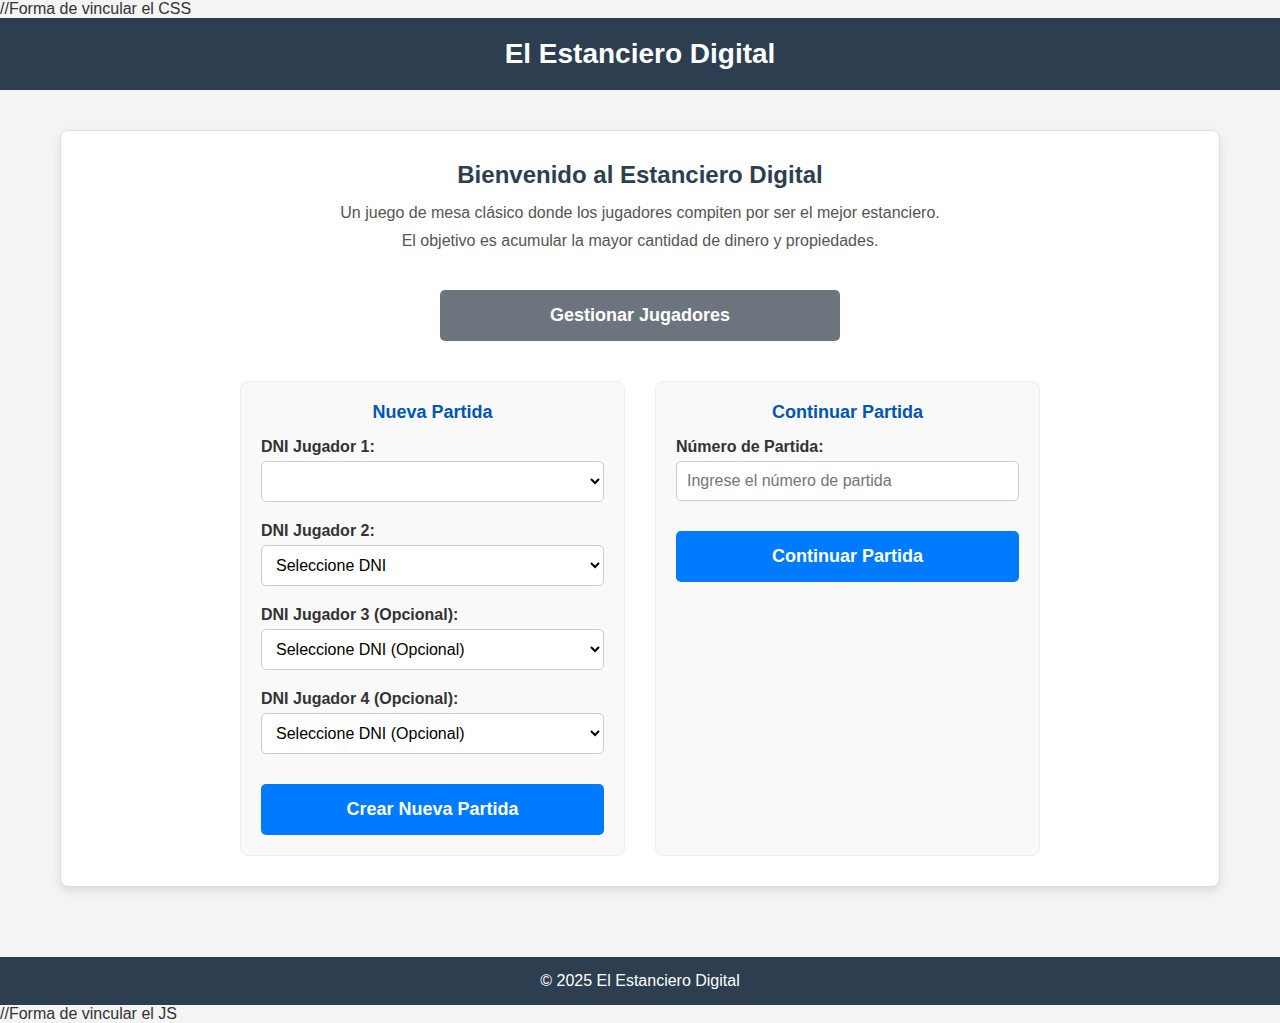
<file: Estanciero/EstancieroFrontEnd/estanciero-digital-html-main/index.html>
<!DOCTYPE html>
<html lang="es">
<head>
    <meta charset="UTF-8">
    <meta name="viewport" content="width=device-width, initial-scale=1.0">
    <title>El Estanciero Digital</title>
    //Forma de vincular el CSS
    <link rel="stylesheet" href="styles-index.css">
</head>
<body>
    <header>
        <h1>El Estanciero Digital</h1>
    </header>
    
    <main>
        <div class="inicio-container">
            <div class="juego-info">
                <h2>Bienvenido al Estanciero Digital</h2>
                <p>Un juego de mesa clásico donde los jugadores compiten por ser el mejor estanciero.</p>
                <p>El objetivo es acumular la mayor cantidad de dinero y propiedades.</p>
            </div>
            
            <div class="formulario-inicio">
                <div class="navegacion-jugadores">
                    <button id="btnGestionarJugadores" class="boton-principal">Gestionar Jugadores</button>
                </div>
                
                <div class="opciones-partida">
                    <div class="opcion-partida">
                        <h3>Nueva Partida</h3>
                        <form id="formNuevaPartida">
                            <div class="campo-formulario">
                                <label for="dniJugador1">DNI Jugador 1:</label>
                                <select id="dniJugador1" name="dniJugador1" required>
                                    <option value="">Seleccione un jugador</option>
                                </select>
                            </div>
                            
                            <div class="campo-formulario">
                                <label for="dniJugador2">DNI Jugador 2:</label>
                                <select id="dniJugador2" name="dniJugador2" required>
                                    <option value="">Seleccione un jugador</option>
                                </select>
                            </div>
                            <div class="campo-formulario">
                                <label for="dniJugador3">DNI Jugador 3 (Opcional):</label>
                                <select id="dniJugador3" name="dniJugador3">
                                    <option value="">Seleccione DNI (Opcional)</option>
                                </select>
                            </div>
        
                            <div class="campo-formulario">
                                <label for="dniJugador4">DNI Jugador 4 (Opcional):</label>
                                <select id="dniJugador4" name="dniJugador4">
                                    <option value="">Seleccione DNI (Opcional)</option>
                                </select>
                            </div>
                            <button type="submit" class="boton-principal">Crear Nueva Partida</button>
                        </form>
                    </div>
                    
                    <div class="opcion-partida">
                        <h3>Continuar Partida</h3>
                        <form id="formContinuarPartida">
                            <div class="campo-formulario">
                                <label for="numeroPartida">Número de Partida:</label>
                                <input type="number" id="numeroPartida" name="numeroPartida" required 
                                placeholder="Ingrese el número de partida" min="1">
                            </div>
                            
                            <button type="submit" class="boton-principal">Continuar Partida</button>
                        </form>
                    </div>
                </div>
            </div>
        </div>
    </main>
    
    <footer>
        <p>&copy; 2025 El Estanciero Digital</p>
    </footer>
    //Forma de vincular el JS
    <script src="script-index.js"></script>
</body>
</html>
</file>
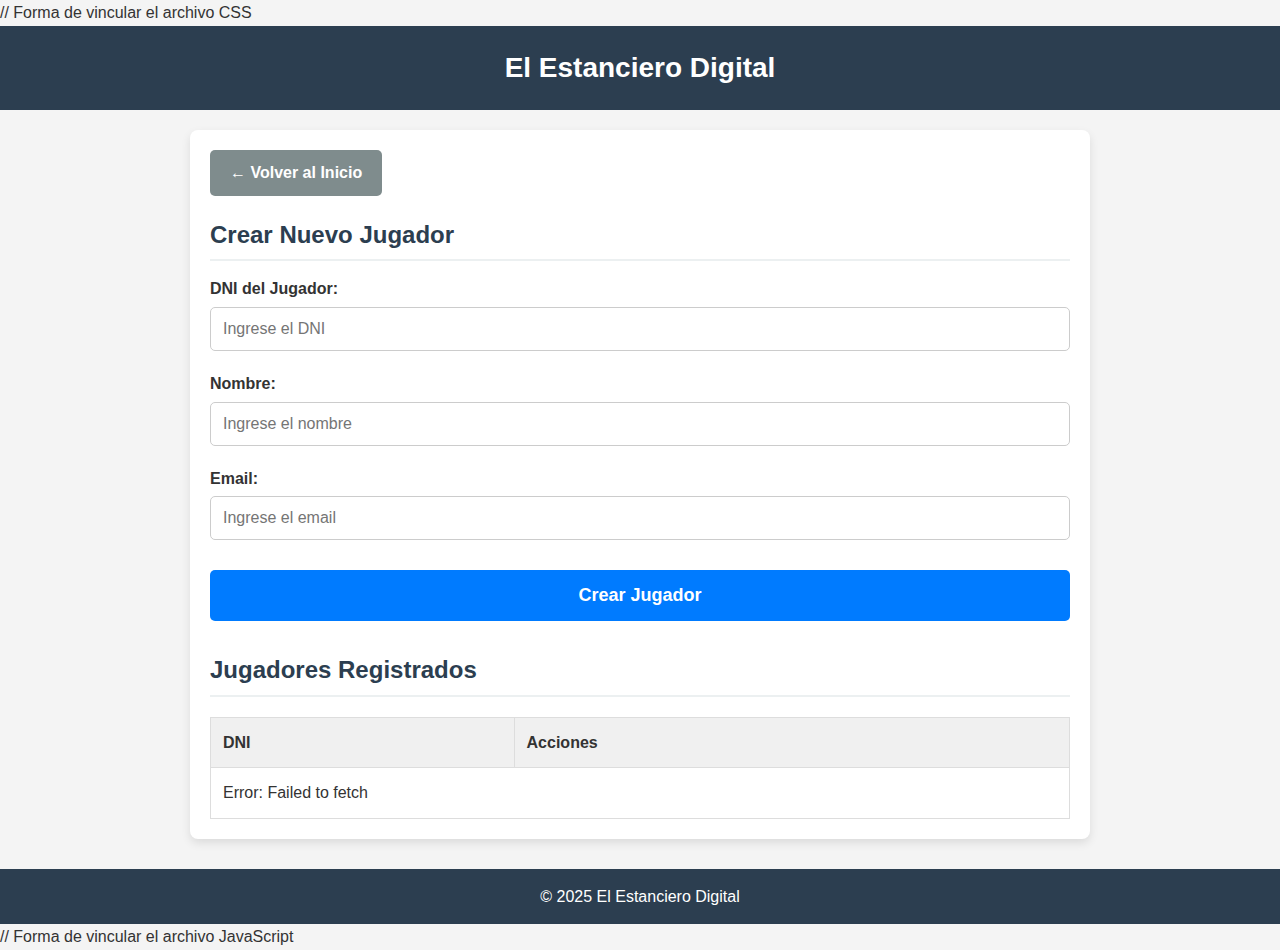
<file: Estanciero/EstancieroFrontEnd/estanciero-digital-html-main/gestionJugadores.html>
<!DOCTYPE html>
<html lang="es">
<head>
    <meta charset="UTF-8">
    <meta name="viewport" content="width=device-width, initial-scale=1.0">
    <title>Gestión de Jugadores - El Estanciero</title>
    // Forma de vincular el archivo CSS
    <link rel="stylesheet" href="styles-gestionJugadores.css">
</head>
<body>

    <header>
        <h1>El Estanciero Digital</h1>
    </header>
    
    <main>
        <div class="gestion-container">
            <a href="index.html" class="boton-volver">&larr; Volver al Inicio</a>
            
            <div class="crear-jugador">
                <h2>Crear Nuevo Jugador</h2>
                <form id="formCrearJugador">
                    <div class="campo-formulario">
                        <label for="dniNuevo">DNI del Jugador:</label>
                        <input type="text" id="dniNuevo" name="dniNuevo" placeholder="Ingrese el DNI" required>
                    </div>

                    <div class="campo-formulario">
                        <label for="nombreNuevo">Nombre:</label>
                        <input type="text" id="nombreNuevo" name="nombreNuevo" placeholder="Ingrese el nombre" required>
                    </div>
                    <div class="campo-formulario">
                        <label for="emailNuevo">Email:</label>
                        <input type="email" id="emailNuevo" name="emailNuevo" placeholder="Ingrese el email" required>
                    </div>
                    <button type="submit" class="boton-principal">Crear Jugador</button>
                </form>
            </div>

            <div class="lista-jugadores">
                <h2>Jugadores Registrados</h2>
                <table class="tabla-jugadores">
                    <thead>
                        <tr>
                            <th>DNI</th>
                            <th>Acciones</th>
                        </tr>
                    </thead>
                    <tbody id="tablaJugadoresBody">
                        <tr>
                            <td colspan="2">Cargando jugadores...</td>
                        </tr>
                    </tbody>
                </table>
            </div>
        </div>
    </main>

    <footer>
        <p>&copy; 2025 El Estanciero Digital</p>
    </footer>
    // Forma de vincular el archivo JavaScript
    <script src="script-gestionJugadores.js"></script>
</body>
</html>
</file>
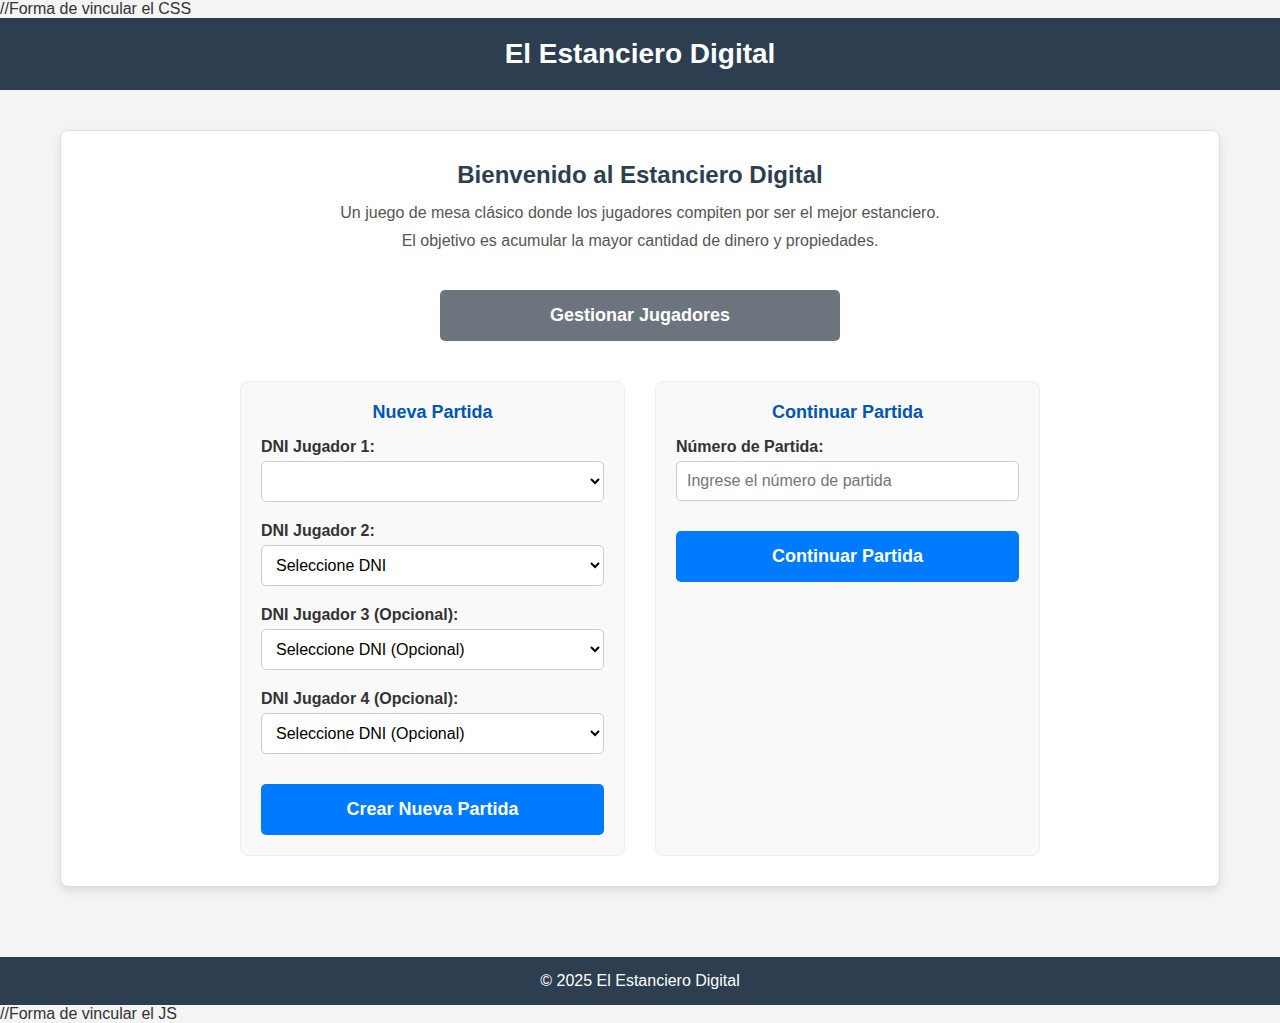
<file: Estanciero/EstancieroFrontEnd/estanciero-digital-html-main/partida.html>
<!DOCTYPE html>
<html lang="es">
<head>
    <meta charset="UTF-8">
    <meta name="viewport" content="width=device-width, initial-scale=1.0">
    <title>Partida - El Estanciero Digital</title>
    //Forma de vincular el archivo CSS
    <link rel="stylesheet" href="styles-partida.css">
</head>
<body>
    <header>
        <h1>El Estanciero Digital</h1>
        <nav>
            <button id="btnPausar" class="boton-control">Pausar</button>
            <button id="btnReanudar" class="boton-control" disabled>Reanudar</button>
            <button id="btnSuspender" class="boton-control">Suspender</button>
            <button id="btnRegresar" class="boton-control">Volver al Inicio</button>
        </nav>
    </header>
    
    <main>
        <div class="partida-container">
            <div class="panel-jugadores">
                <h2>Información de Jugadores</h2>
                <div class="jugadores-info">
                    <div class="jugador-info" id="jugador1-info">
                        <h3 id="nombreJugador1">Jugador 1</h3>
                        <p>Saldo: $<span id="saldoJugador1">0</span></p>
                        <p>Estado: <span id="estadoJugador1">Activo</span></p>
                        <p>Posición: <span id="posicionJugador1">0</span></p>
                    </div>
                    <div class="jugador-info" id="jugador2-info">
                        <h3 id="nombreJugador2">Jugador 2</h3>
                        <p>Saldo: $<span id="saldoJugador2">0</span></p>
                        <p>Estado: <span id="estadoJugador2">Activo</span></p>
                        <p>Posición: <span id="posicionJugador2">0</span></p>
                    </div>
                    <div class="jugador-info" id="jugador3-info" style="display: none;">
                        <h3 id="nombreJugador3">Jugador 3</h3>
                        <p>Saldo: $<span id="saldoJugador3">0</span></p>
                        <p>Estado: <span id="estadoJugador3">Activo</span></p>
                        <p>Posición: <span id="posicionJugador3">0</span></p>
                    </div>
                    <div class="jugador-info" id="jugador4-info" style="display: none;">
                        <h3 id="nombreJugador4">Jugador 4</h3>
                        <p>Saldo: $<span id="saldoJugador4">0</span></p>
                        <p>Estado: <span id="estadoJugador4">Activo</span></p>
                        <p>Posición: <span id="posicionJugador4">0</span></p>
                    </div>
                </div>
            </div>
            
            <div class="tablero-container">
                <h2>Tablero del Juego</h2>
                <div class="tablero" id="tablero">
                    <div class="casillero casillero-inicial" id="casillero-0">
                        <span class="numero-casillero">INICIO</span>
                        <div class="jugadores-en-casillero" id="jugadores-0"></div>
                    </div>
                    
                    <div class="casilleros-grid" id="casilleros-grid">
                    </div>
                </div>
            </div>
            
            <div class="panel-acciones">
                <h2>Acciones</h2>
                <div class="acciones-container">
                    <button id="btnLanzarDado" class="boton-accion">Lanzar Dado</button>
                    <div class="dado-resultado" id="dadoResultado">
                        <p>Último resultado: <span id="ultimoDado">-</span></p>
                    </div>
                </div>
            </div>
        </div>
    </main>
    
    <footer>
        <p>&copy; 2025 El Estanciero Digital</p>
    </footer>
    
    //Forma de vincular el archivo JS
    <script src="script-partida.js"></script>
</body>
</html>
</file>
<file: Estanciero/EstancieroFrontEnd/estanciero-digital-html-main/styles-index.css>
*{
    margin: 0;
    padding: 0;
    box-sizing: border-box;
}

body {
    font-family: Arial, sans-serif;
    color: #333;
    background-color: #f4f4f4; 
}

header {
    color: white;
    padding: 20px;
    text-align: center;
    background-color: #2c3e50; 
}

header h1 {
    font-size: 28px;
    font-weight: bold;
}

main {
    padding: 20px;
    max-width: 1200px;
    margin: 0 auto;
}

footer {
    color: white;
    text-align: center;
    padding: 15px;
    margin-top: 30px;
    background-color: #2c3e50; 
}

.inicio-container {
    padding: 30px;
    margin: 20px 0;
    text-align: center;
    background-color: #ffffff;
    border: 1px solid #ddd; 
    border-radius: 8px;
    box-shadow: 0 4px 10px rgba(0,0,0,0.1); 
}

.juego-info h2 {
    font-size: 24px;
    margin-bottom: 15px;
    color: #2c3e50;
}

.juego-info p {
    margin-bottom: 10px;
    color: #555;
}

.formulario-inicio {
    margin-top: 30px;
    max-width: 800px; 
    margin-left: auto;
    margin-right: auto;
}

.navegacion-jugadores {
    margin-bottom: 20px;
}

.navegacion-jugadores .boton-principal {
    margin-bottom: 20px;
    background-color: #6c757d; 
    border-radius: 5px;
    max-width: 400px; 
}

.navegacion-jugadores .boton-principal:hover {
    background-color: #5a6268; 
}

.opciones-partida {
    display: flex;
    gap: 30px;
    margin-top: 20px;
}

.opcion-partida {
    flex: 1;
    padding: 20px;
    background-color: #f9f9f9;
    border: 1px solid #eee; 
    border-radius: 8px;
}

.opcion-partida h3 {
    font-size: 18px;
    margin-bottom: 15px;
    text-align: center;
    color: #0056b3; 
}

.campo-formulario {
    margin-bottom: 20px;
    text-align: left;
}

.campo-formulario label {
    display: block;
    margin-bottom: 5px;
    font-weight: bold;
    color: #333; 
}

.campo-formulario input {
    width: 100%;
    padding: 10px;
    font-size: 16px;
    background-color: #fff;
    border: 1px solid #ccc; 
    border-radius: 5px;
}

.campo-formulario input:focus,
.campo-formulario select:focus {
    border-color: #007bff;
    outline: none;
    box-shadow: 0 0 5px rgba(0,123,255,0.25); 
}

.campo-formulario select {
    width: 100%;
    padding: 10px;
    font-size: 16px;
    background-color: #fff; 
    border: 1px solid #ccc; 
    border-radius: 5px;
}

.error-message {
    font-size: 12px;
    margin-top: 5px;
    display: none;
    color: #dc3545; 
}

.boton-principal {
    color: white;
    padding: 15px 30px;
    border: none;
    font-size: 18px;
    font-weight: bold;
    cursor: pointer;
    width: 100%;
    margin-top: 10px;
    background-color: #007bff;
    border-radius: 5px;
}

.boton-principal:hover {
    background-color: #0056b3; 
}

.boton-control {
    color: white;
    padding: 10px 20px;
    border: none;
    font-size: 14px;
    font-weight: bold;
    cursor: pointer;
    margin: 0 5px;
    background-color: #6c757d; 
    border-radius: 5px;
}

.boton-control:hover {
    background-color: #5a6268; 
}

.boton-control:disabled {
    background-color: #ccc;
    color: #666;
    cursor: not-allowed;
}

@media (max-width: 768px) {
    .opciones-partida {
    flex-direction: column;
    gap: 20px;
    }
}
</file>
<file: Estanciero/EstancieroFrontEnd/estanciero-digital-html-main/styles-gestionJugadores.css>
* {
    margin: 0;
    padding: 0;
    box-sizing: border-box;
}

body {
    font-family: Arial, sans-serif;
    color: #333;
    background-color: #f4f4f4; 
    line-height: 1.6;
}

header {
    background-color: #2c3e50; 
    color: white;
    padding: 20px;
    text-align: center;
}

header h1 {
    font-size: 28px;
    font-weight: bold;
}

main {
    padding: 20px;
    max-width: 900px;
    margin: 20px auto;
    background-color: #ffffff;
    border-radius: 8px;
    box-shadow: 0 4px 10px rgba(0,0,0,0.1);
}

.gestion-container h2 {
    font-size: 24px;
    margin-bottom: 15px;
    color: #2c3e50;
    border-bottom: 2px solid #ecf0f1;
    padding-bottom: 5px;
}

.boton-volver {
    display: inline-block;
    background-color: #7f8c8d;
    color: white;
    padding: 10px 20px;
    border-radius: 5px;
    text-decoration: none;
    font-weight: bold;
    margin-bottom: 20px;
}

.boton-volver:hover {
    background-color: #95a5a6;
}

.crear-jugador {
    margin-bottom: 30px;
}

.campo-formulario {
    margin-bottom: 20px;
    text-align: left;
}

.campo-formulario label {
    display: block;
    margin-bottom: 5px;
    font-weight: bold;
}

.campo-formulario input {
    width: 100%;
    padding: 12px;
    font-size: 16px;
    border: 1px solid #ccc;
    border-radius: 5px;
}

.campo-formulario input:focus {
    border-color: #007bff;
    outline: none;
}

.boton-principal {
    color: white;
    background-color: #007bff;
    padding: 15px 30px;
    border: none;
    font-size: 18px;
    font-weight: bold;
    cursor: pointer;
    width: 100%;
    margin-top: 10px;
    border-radius: 5px;
}

.boton-principal:hover {
    background-color: #0056b3;
}

.tabla-jugadores {
    width: 100%;
    border-collapse: collapse; 
    margin-top: 20px;
}

.tabla-jugadores th,
.tabla-jugadores td {
    border: 1px solid #ddd;
    padding: 12px;
    text-align: left;
}

.tabla-jugadores th {
    background-color: #f0f0f0;
    font-weight: bold;
}

.boton-eliminar {
    background-color: #dc3545; 
    color: white;
    padding: 8px 12px;
    border: none;
    border-radius: 5px;
    font-size: 14px;
    cursor: pointer;
}

.boton-eliminar:hover {
    background-color: #c82333;
}

footer {
    background-color: #2c3e50;
    color: white;
    text-align: center;
    padding: 15px;
    margin-top: 30px;
}
</file>
<file: Estanciero/EstancieroFrontEnd/estanciero-digital-html-main/styles-partida.css>
* {
    margin: 0;
    padding: 0;
    box-sizing: border-box;
}

body {
    font-family: Arial, sans-serif;
    color: #373636;
    background-color: #f4f4f4; 
}

header {
    color: white;
    padding: 20px;
    text-align: center;
    background-color: #2c3e50; 
}

header h1 {
    font-size: 28px;
    font-weight: bold;
}

main {
    padding: 20px;
    max-width: 1200px;
    margin: 0 auto;
}

footer {
    color: white; 
    text-align: center;
    padding: 15px;
    margin-top: 30px;
    background-color: #2c3e50;
}

.partida-container {
    display: flex;
    flex-direction: column;
    gap: 20px;
}

.panel-jugadores {
    padding: 20px;
    background-color: #ffffff; 
    border: 1px solid #ddd; 
    border-radius: 8px; 
    box-shadow: 0 4px 10px rgba(0,0,0,0.1); 
}

.panel-jugadores h2 {
    font-size: 20px;
    margin-bottom: 15px;
    text-align: center;
    color: #2c3e50;
}

.jugadores-info {
    display: flex;
    justify-content: space-around;
    gap: 20px;
}

.jugador-info {
    padding: 15px;
    text-align: center;
    flex: 1;
    background-color: #f9f9f9; 
    border: 1px solid #eee; 
    border-radius: 8px;
}

.jugador-info h3 {
    font-size: 18px;
    margin-bottom: 10px;
    color: #0056b3; 
}

.jugador-info p {
    margin-bottom: 5px;
    font-size: 14px;
    color: #555;
}

.tablero-container {
    padding: 20px;
    background-color: #ffffff;
    border: 1px solid #ddd;
    border-radius: 8px;
    box-shadow: 0 4px 10px rgba(0,0,0,0.1);
}

.tablero-container h2 {
    font-size: 20px;
    margin-bottom: 15px;
    text-align: center;
    color: #2c3e50; 
}
.tablero {
    display: flex;
    flex-direction: column;
    align-items: center;
    gap: 20px;
}

.casillero-inicial {
    color: white;
    font-weight: bold;
    width: 120px;
    height: 80px;
    display: flex;
    flex-direction: column;
    justify-content: center;
    align-items: center;
    position: relative;
    background-color: #27ae60; 
    border: 2px solid #229954; 
    border-radius: 8px;
}

.numero-casillero {
    font-size: 14px;
    margin-bottom: 5px;
}

.jugadores-en-casillero {
    position: absolute;
    bottom: 5px;
    left: 50%;
    transform: translateX(-50%);
    display: flex;
    gap: 5px;
}

.indicador-jugador {
    width: 12px;
    height: 12px;
    border-radius: 50%;
    border: 1px solid rgba(0, 0, 0, 0.4);
    box-shadow: 0 0 2px rgba(0, 0, 0, 0.3);
    
    display: flex;
    justify-content: center;
    align-items: center;
    font-size: 8px;
    font-weight: bold;
    color: white;
}

.casilleros-grid {
    display: grid;
    grid-template-columns: repeat(6, 1fr);
    gap: 10px;
    max-width: 600px;
    width: 100%;
}

.casillero {
    width: 80px;
    height: 60px;
    display: flex;
    flex-direction: column;
    justify-content: center;
    align-items: center;
    position: relative;
    font-size: 12px;
    text-align: center;
    background-color: #ecf0f1;
    border: 1px solid #bdc3c7; 
    border-radius: 4px;
    transition: transform 0.2s ease;
}
.casillero:hover {
    transform: scale(1.05); 
    background-color: #dfe6e9; 
}

.casillero.activo {
    border: 2px solid #007bff; 
    box-shadow: 0 0 5px rgba(0,123,255,0.5); 
}

.casillero.jugador1 {
    background-color: #e74c3c; 
    color: white;
    border-color: #c0392b;
}

.casillero.jugador2 {
    background-color: #2ecc71; 
    color: white;
    border-color: #27ae60;
}

.panel-acciones {
    padding: 20px;
    text-align: center;
    background-color: #ffffff; 
    border: 1px solid #ddd;
    border-radius: 8px;
    box-shadow: 0 4px 10px rgba(0,0,0,0.1);
}

.panel-acciones h2 {
    font-size: 20px;
    margin-bottom: 15px;
    color: #2c3e50; 
}

.acciones-container {
    display: flex;
    flex-direction: column; 
    align-items: center;
}

.dado-resultado {
    margin-top: 15px;
    padding: 10px;
    background-color: #f9f9f9;
    border: 1px solid #eee;
    border-radius: 5px;
}

.dado-resultado p {
    font-size: 16px;
    font-weight: bold;
    color: #333; 
}

.boton-control {
    color: white;
    padding: 10px 20px;
    border: none;
    font-size: 14px;
    font-weight: bold;
    cursor: pointer;
    margin: 0 5px;
    background-color: #6c757d; 
    border-radius: 5px;
}

.boton-control:hover {
    background-color: #5a6268; 
}

.boton-control:disabled {
    background-color: #ccc;
    color: #666;
    cursor: not-allowed;
}

.boton-accion {
    color: white;
    padding: 15px 30px;
    border: none;
    font-size: 16px;
    font-weight: bold;
    cursor: pointer;
    margin: 10px 0;
    background-color: #007bff; 
    border-radius: 5px;
}

.boton-accion:hover {
    background-color: #0056b3; 
}

.boton-accion:disabled {
    background-color: #ccc;
    color: #666;
    cursor: not-allowed;
}

@media (max-width: 768px) {
    .jugadores-info {
    flex-direction: column;
    }
    .casilleros-grid {
    grid-template-columns: repeat(3, 1fr);
    }
    .casillero {
        width: 60px;
        height: 50px;
        font-size: 10px;
}
    .casillero-inicial {
        width: 100px;
        height: 70px;
}
}

@media (max-width: 480px) {
    .casilleros-grid {
    grid-template-columns: repeat(2, 1fr);
}
    .casillero {
    width: 50px;
    height: 40px;
    font-size: 9px;
}
}
</file>
